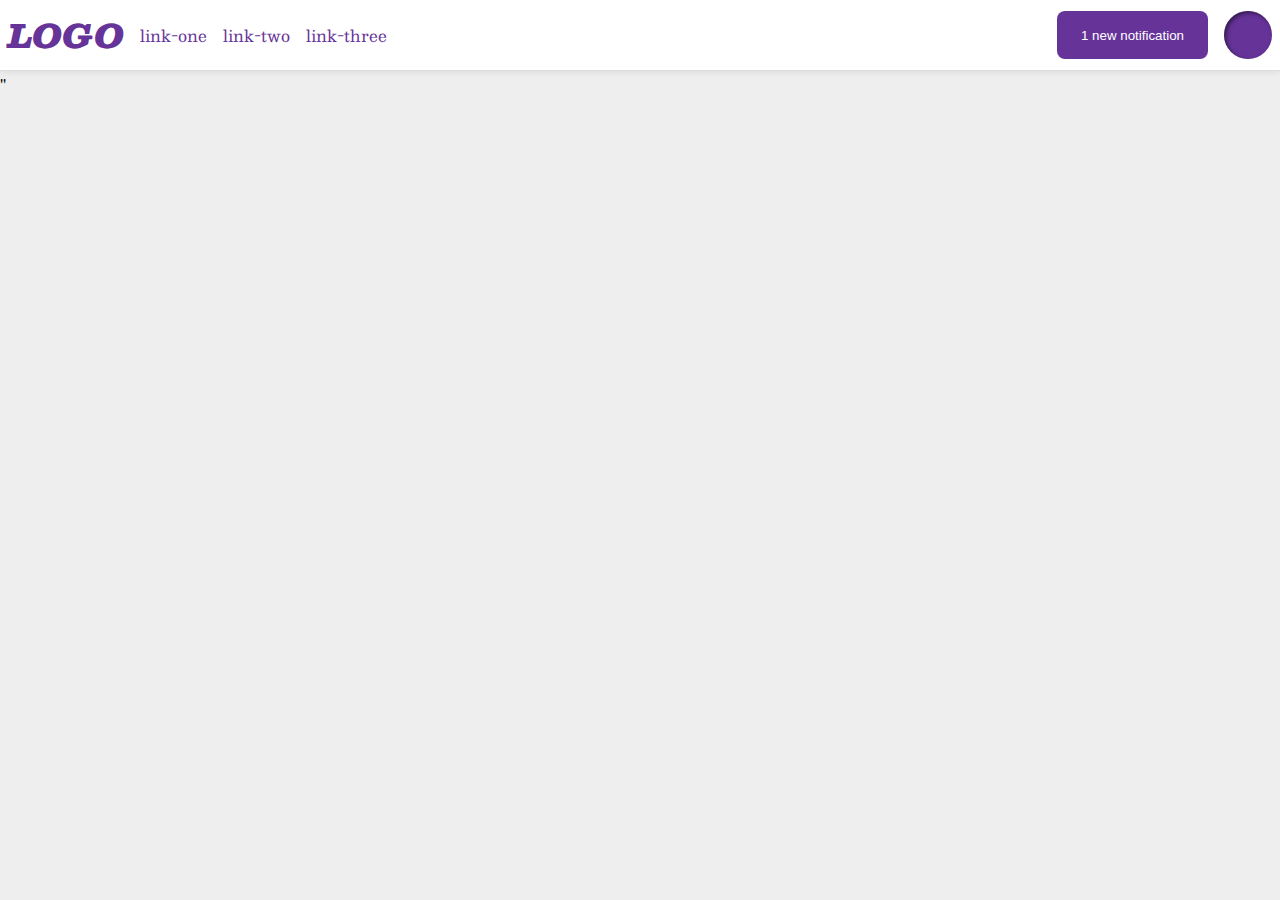
<file: flex/03-flex-header-2/index.html>
<!DOCTYPE html>
<html lang="en">
  <head>
    <meta charset="UTF-8" />
    <meta http-equiv="X-UA-Compatible" content="IE=edge" />
    <meta name="viewport" content="width=device-width, initial-scale=1.0" />
    <title>Flex Header 2</title>
    <link rel="stylesheet" href="style.css" />
  </head>
  <body>
    <div class="header">
      <div class="left-items">
        <div class="logo">LOGO</div>

        <ul class="links">
          <li><a href="google.com">link-one</a></li>
          <li><a href="google.com">link-two</a></li>
          <li><a href="google.com">link-three</a></li>
        </ul>
      </div>

      <div class="right-items">
        <button class="notifications">1 new notification</button>
        <div class="profile-image"></div>
      </div>
    </div>
  </body>
</html>
''
</file>
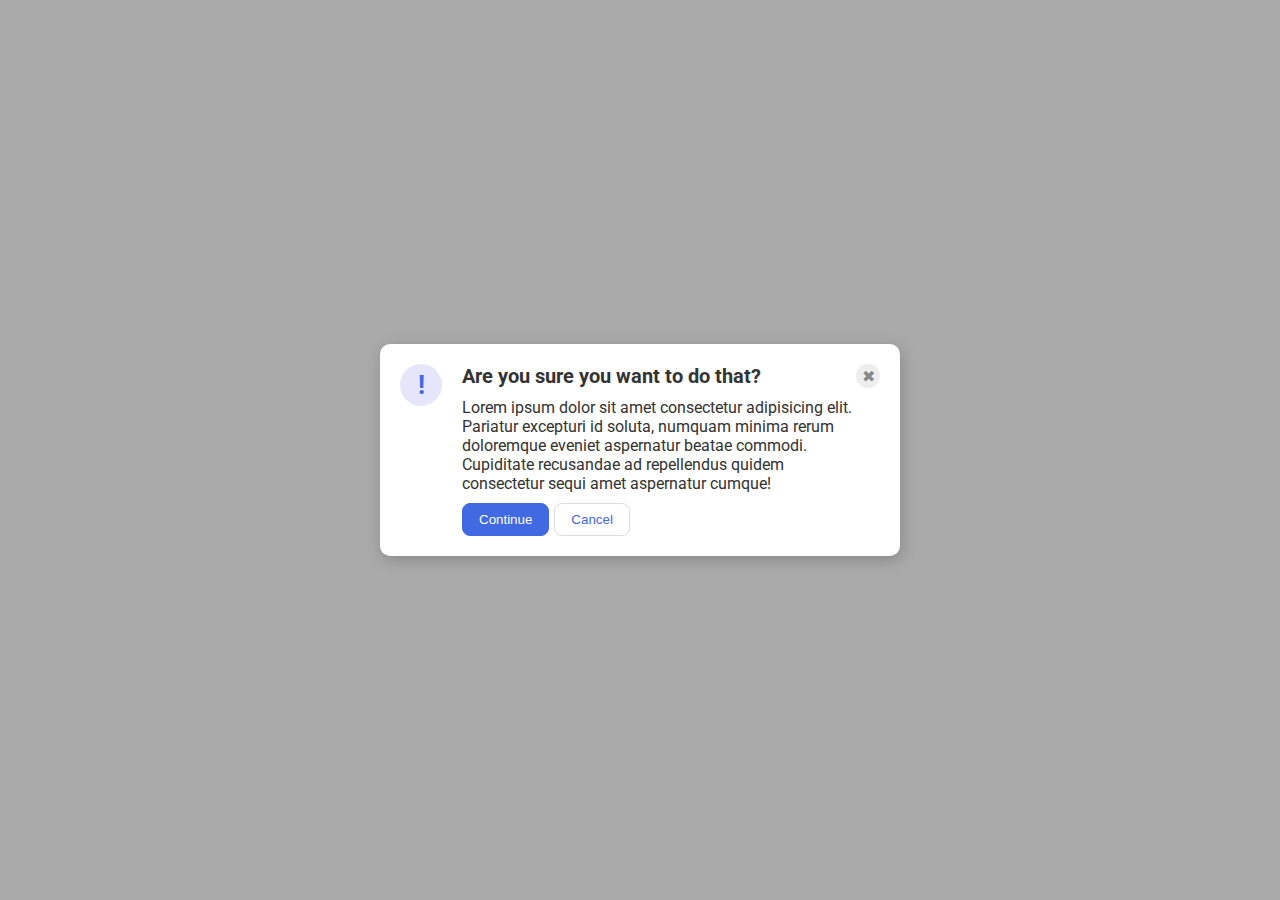
<file: flex/05-flex-modal/index.html>
<!DOCTYPE html>
<html lang="en">
  <head>
    <meta charset="UTF-8" />
    <meta http-equiv="X-UA-Compatible" content="IE=edge" />
    <meta name="viewport" content="width=device-width, initial-scale=1.0" />
    <link rel="stylesheet" href="style.css" />
    <title>Modal</title>
  </head>
  <body>
    <div class="modal">
      <div class="icon">!</div>
      <div class="middle">
        <div class="header">Are you sure you want to do that?</div>
        <div class="text">
          Lorem ipsum dolor sit amet consectetur adipisicing elit. Pariatur
          excepturi id soluta, numquam minima rerum doloremque eveniet
          aspernatur beatae commodi. Cupiditate recusandae ad repellendus quidem
          consectetur sequi amet aspernatur cumque!
        </div>
        <div class="buttons">
          <button class="continue">Continue</button>
          <button class="cancel">Cancel</button>
        </div>
      </div>
      <div class="close-button">✖</div>
    </div>
  </body>
</html>
</file>
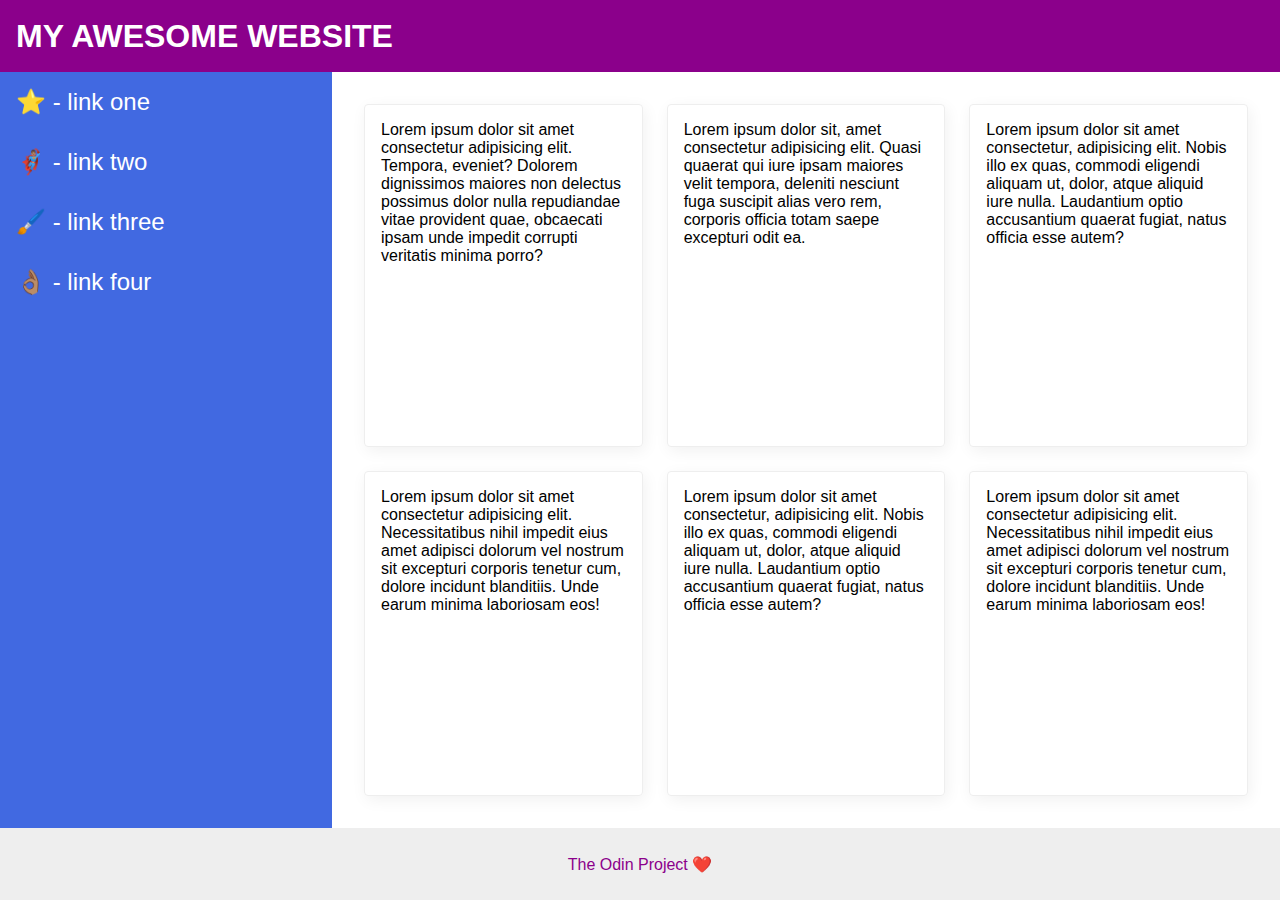
<file: flex/07-flex-layout-2/index.html>
<!DOCTYPE html>
<html lang="en">
  <head>
    <meta charset="UTF-8" />
    <meta http-equiv="X-UA-Compatible" content="IE=edge" />
    <meta name="viewport" content="width=device-width, initial-scale=1.0" />
    <title>The Holy Grail</title>
    <link rel="stylesheet" href="style.css" />
  </head>
  <body>
    <div class="header">MY AWESOME WEBSITE</div>

    <div class="container">
      <div class="sidebar">
        <ul>
          <li><a href="#">⭐ - link one</a></li>
          <li><a href="#">🦸🏽‍♂️ - link two</a></li>
          <li><a href="#">🖌️ - link three</a></li>
          <li><a href="#">👌🏽 - link four</a></li>
        </ul>
      </div>
      <div class="text-cards">
        <div class="card">
          Lorem ipsum dolor sit amet consectetur adipisicing elit. Tempora,
          eveniet? Dolorem dignissimos maiores non delectus possimus dolor nulla
          repudiandae vitae provident quae, obcaecati ipsam unde impedit
          corrupti veritatis minima porro?
        </div>
        <div class="card">
          Lorem ipsum dolor sit, amet consectetur adipisicing elit. Quasi
          quaerat qui iure ipsam maiores velit tempora, deleniti nesciunt fuga
          suscipit alias vero rem, corporis officia totam saepe excepturi odit
          ea.
        </div>
        <div class="card">
          Lorem ipsum dolor sit amet consectetur, adipisicing elit. Nobis illo
          ex quas, commodi eligendi aliquam ut, dolor, atque aliquid iure nulla.
          Laudantium optio accusantium quaerat fugiat, natus officia esse autem?
        </div>
        <div class="card">
          Lorem ipsum dolor sit amet consectetur adipisicing elit.
          Necessitatibus nihil impedit eius amet adipisci dolorum vel nostrum
          sit excepturi corporis tenetur cum, dolore incidunt blanditiis. Unde
          earum minima laboriosam eos!
        </div>
        <div class="card">
          Lorem ipsum dolor sit amet consectetur, adipisicing elit. Nobis illo
          ex quas, commodi eligendi aliquam ut, dolor, atque aliquid iure nulla.
          Laudantium optio accusantium quaerat fugiat, natus officia esse autem?
        </div>
        <div class="card">
          Lorem ipsum dolor sit amet consectetur adipisicing elit.
          Necessitatibus nihil impedit eius amet adipisci dolorum vel nostrum
          sit excepturi corporis tenetur cum, dolore incidunt blanditiis. Unde
          earum minima laboriosam eos!
        </div>
      </div>
    </div>
    <div class="footer">The Odin Project ❤️</div>
  </body>
</html>
</file>
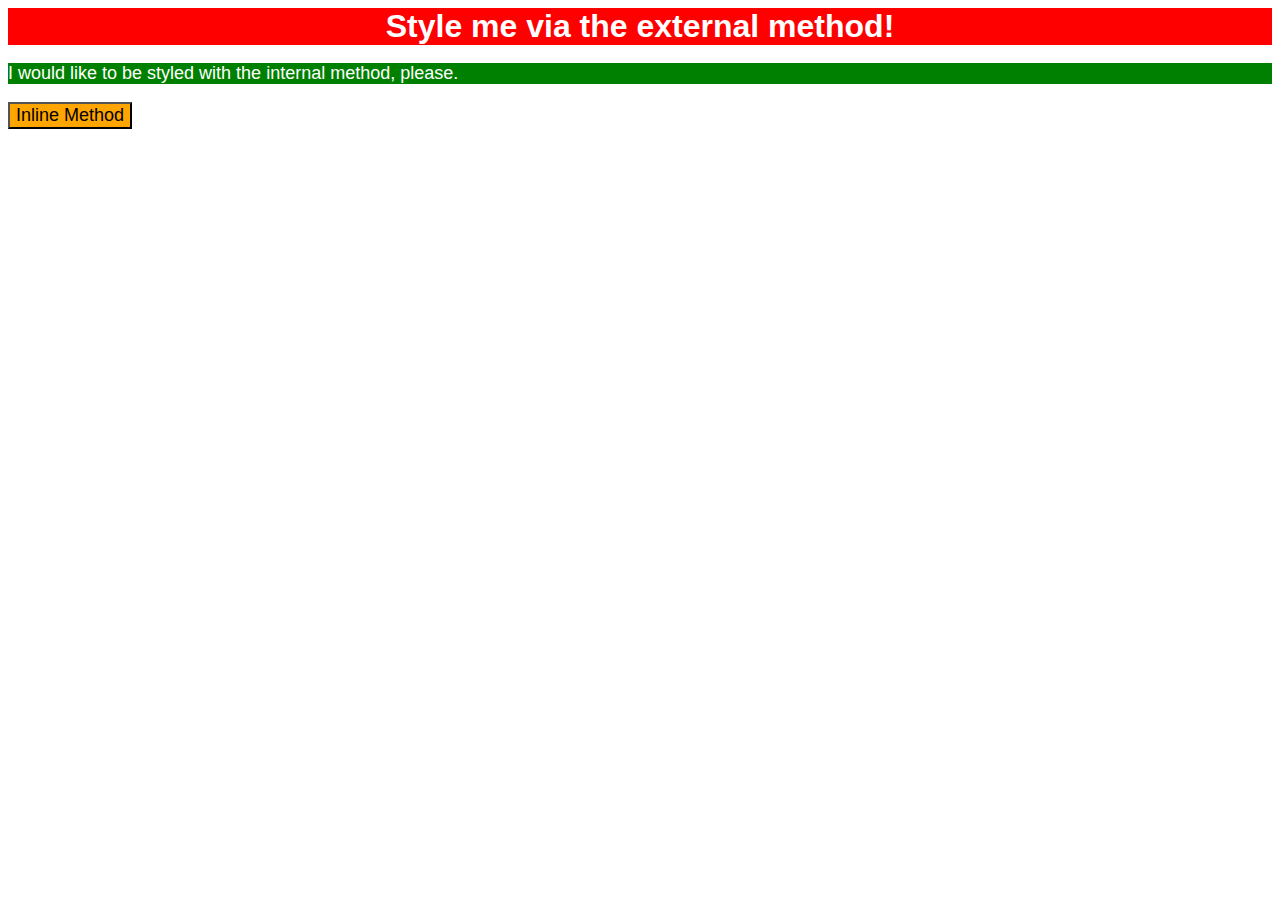
<file: foundations/01-css-methods/index.html>
<!DOCTYPE html>
<html lang="en">
  <head>
    <meta charset="UTF-8" />
    <meta http-equiv="X-UA-Compatible" content="IE=edge" />
    <meta name="viewport" content="width=device-width, initial-scale=1.0" />
    <link rel="stylesheet" href="./style.css" />
    <style>
      p {
        background-color: green;
        color: white;
        font-size: 18px;
      }
    </style>
    <title>Methods for Adding CSS</title>
  </head>
  <body>
    <div>Style me via the external method!</div>
    <p>I would like to be styled with the internal method, please.</p>
    <button style="background-color: orange; font-size: 18px">
      Inline Method
    </button>
  </body>
</html>
</file>
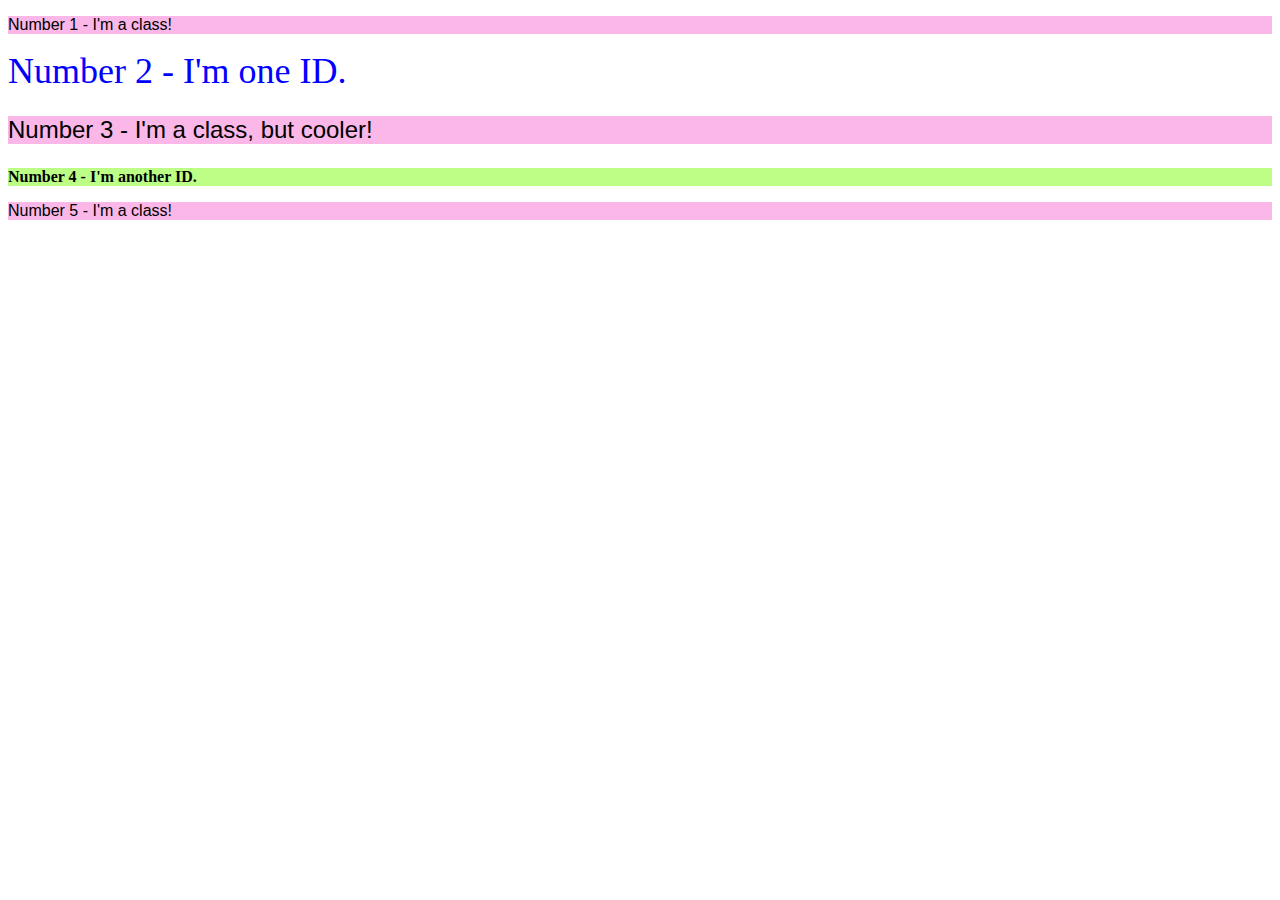
<file: foundations/02-class-id-selectors/index.html>
<!DOCTYPE html>
<html lang="en">
  <head>
    <meta charset="UTF-8" />
    <meta http-equiv="X-UA-Compatible" content="IE=edge" />
    <meta name="viewport" content="width=device-width, initial-scale=1.0" />
    <title>Class and ID Selectors</title>
    <link rel="stylesheet" href="style.css" />
  </head>
  <body>
    <p class="cool">Number 1 - I'm a class!</p>
    <div id="an-id">Number 2 - I'm one ID.</div>
    <p class="cool cooler">Number 3 - I'm a class, but cooler!</p>
    <div id="other-id">Number 4 - I'm another ID.</div>
    <p class="cool">Number 5 - I'm a class!</p>
  </body>
</html>
</file>
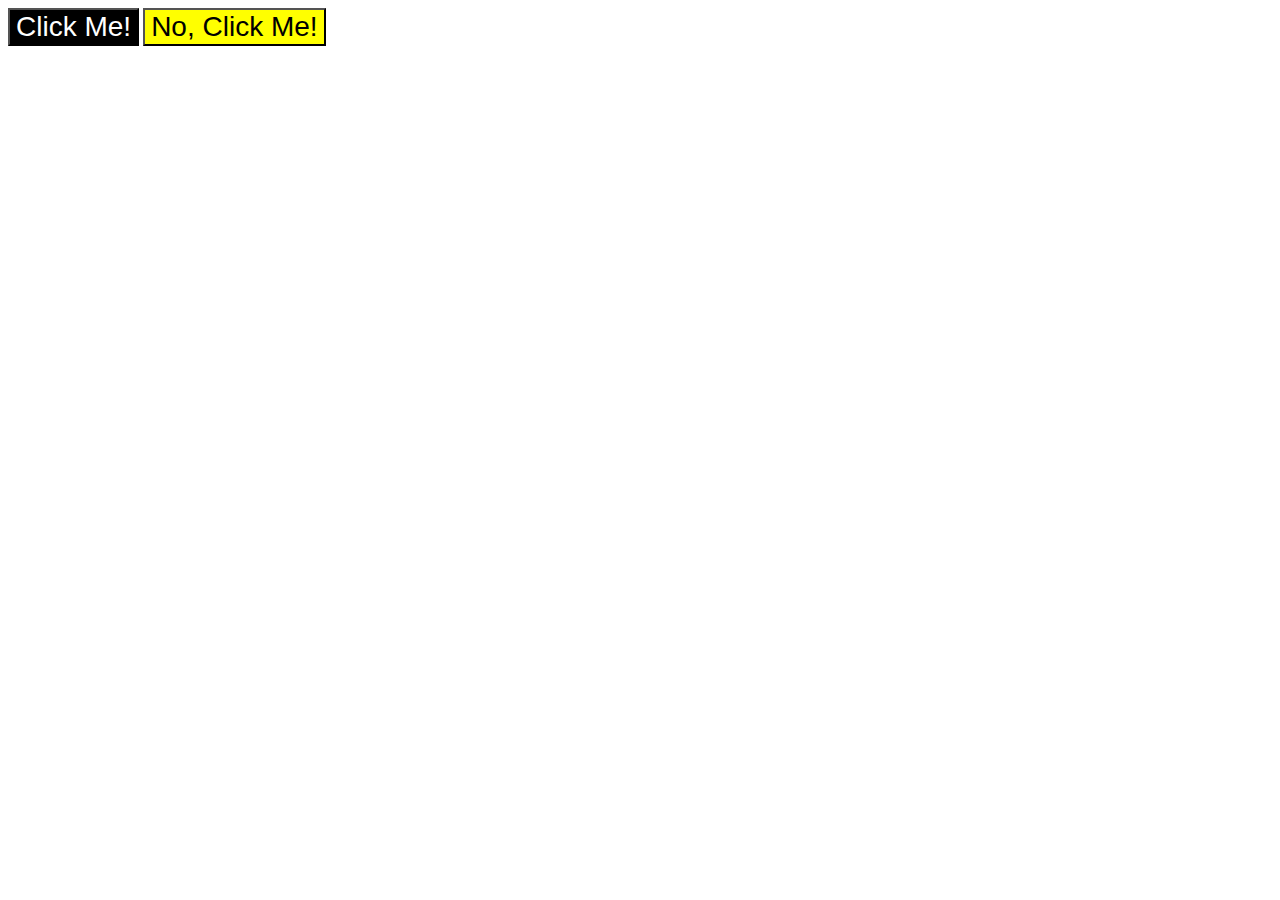
<file: foundations/03-grouping-selectors/index.html>
<!DOCTYPE html>
<html lang="en">
  <head>
    <meta charset="UTF-8" />
    <meta http-equiv="X-UA-Compatible" content="IE=edge" />
    <meta name="viewport" content="width=device-width, initial-scale=1.0" />
    <title>Grouping Selectors</title>
    <link rel="stylesheet" href="style.css" />
  </head>
  <body>
    <button class="b1">Click Me!</button>
    <button class="b2">No, Click Me!</button>
  </body>
</html>
</file>
<file: flex/03-flex-header-2/style.css>
/* this is some magical font-importing.  
you'll learn about it later. */
@import url('https://fonts.googleapis.com/css2?family=Besley:ital,wght@0,400;1,900&display=swap');

body {
  margin: 0;
  background: #eee;
  font-family: Besley, serif;
}

.header {
  background: white;
  border-bottom: 1px solid #ddd;
  box-shadow: 0 0 8px rgba(0, 0, 0, 0.1);
  display: flex;
  align-items: center;
  justify-content: space-between;
  padding: 8px;
}

.profile-image {
  background: rebeccapurple;
  box-shadow: inset 2px 2px 4px rgba(0, 0, 0, 0.5);
  border-radius: 50%;
  width: 48px;
  height: 48px;
}

.logo {
  color: rebeccapurple;
  font-size: 32px;
  font-weight: 900;
  font-style: italic;
  flex: initial;
}

button {
  border: none;
  border-radius: 8px;
  background: rebeccapurple;
  color: white;
  padding: 8px 24px;
}

a {
  /* this removes the line under our links */
  text-decoration: none;
  color: rebeccapurple;
}

ul {
  list-style-type: none;
  display: flex;
  gap: 16px;
  justify-content: flex-start;
  padding: 0;
  margin: 0;
  align-items: center;
}

.right-items,
.left-items {
  display: flex;
  gap: 16px;
}
</file>
<file: flex/05-flex-modal/style.css>
@import url('https://fonts.googleapis.com/css2?family=Roboto:wght@400;700&display=swap');

html,
body {
  height: 100%;
}

body {
  font-family: Roboto, sans-serif;
  margin: 0;
  background: #aaa;
  color: #333;
  /* I'll give you this one for free lol */
  display: flex;
  align-items: center;
  justify-content: center;
}

.modal {
  background: white;
  width: 480px;
  border-radius: 10px;
  box-shadow: 2px 4px 16px rgba(0, 0, 0, 0.2);
  display: flex;
  justify-content: space-between;
  padding: 20px;
  align-items: flex-start;
}

.icon {
  color: royalblue;
  font-size: 26px;
  font-weight: 700;
  background: lavender;
  width: 42px;
  height: 42px;
  border-radius: 50%;
  display: flex;
  align-items: center;
  justify-content: center;
  flex: 1 0 auto;
}

.close-button {
  background: #eee;
  border-radius: 50%;
  color: #888;
  font-weight: 400;
  font-size: 16px;
  height: 24px;
  width: 24px;
  display: flex;
  align-items: center;
  justify-content: center;
  align-self: flex-start;
  flex: 1 0 auto;
}

button {
  padding: 8px 16px;
  border-radius: 8px;
}

button.continue {
  background: royalblue;
  border: 1px solid royalblue;
  color: white;
}

button.cancel {
  background: white;
  border: 1px solid #ddd;
  color: royalblue;
  align-self: flex-end;
}

.header {
  font-size: 20px;
  font-weight: bold;
}

.middle {
  display: flex;
  flex-wrap: wrap;
  gap: 10px;
  margin-left: 20px;
}

.buttons {
  display: flex;
  flex: 1 0 auto;
  gap: 5px;
}
</file>
<file: flex/07-flex-layout-2/style.css>
body {
  font-family: -apple-system, BlinkMacSystemFont, 'Segoe UI', Roboto, Oxygen,
    Ubuntu, Cantarell, 'Open Sans', 'Helvetica Neue', sans-serif;
  margin: 0;
  min-height: 100vh;
  display: flex;
  flex-direction: column;
  overflow: hidden;
}

.header {
  height: 72px;
  background: darkmagenta;
  color: white;
  font-size: 32px;
  font-weight: 900;
  display: flex;
  padding-left: 16px;
  align-items: center;
}

.footer {
  height: 72px;
  background: #eee;
  color: darkmagenta;
  display: flex;
  align-items: center;
  justify-content: center;
}

.container,
.text-cards {
  display: flex;
  flex: 2;
}

.sidebar {
  width: 300px;
  background: royalblue;
  width: 300px;
  flex-shrink: 0;
  padding: 16px;
}

ul {
  list-style: none;
  margin: 0;
  padding: 0;
  display: flex;
  flex-direction: column;
  gap: 32px;
}

a {
  text-decoration: none;
  color: white;
  font-size: 24px;
}

.text-cards {
  flex-wrap: wrap;
  padding: 32px;
  gap: 24px;
  justify-content: space-around;
}

.card {
  border: 1px solid #eee;
  box-shadow: 2px 4px 16px rgba(0, 0, 0, 0.06);
  border-radius: 4px;
  display: flex;
  flex: 1;
  min-width: 200px;
  padding: 16px;
}
</file>
<file: foundations/01-css-methods/style.css>
body {
  font-family: Arial, Helvetica, sans-serif;
}

div {
  background-color: red;
  color: white;
  font-size: 32px;
  font-weight: bold;
  text-align: center;
}
</file>
<file: foundations/02-class-id-selectors/style.css>
.cool {
  background-color: #fab7e7;
  font-family: verdana, 'dejavu-sans', sans-serif;
}

#an-id {
  color: blue;
  font-size: 36px;
}

.cool.cooler {
  font-size: 24px;
}

#other-id {
  background-color: #bdfe87;
  font-weight: bold;
}
</file>
<file: foundations/03-grouping-selectors/style.css>
.b1,
.b2 {
  font-family: helvetica, 'Times New Roman', sans-serif;
  font-size: 28px;
}

.b1 {
  background-color: black;
  color: white;
}

.b2 {
  background-color: yellow;
}
</file>
